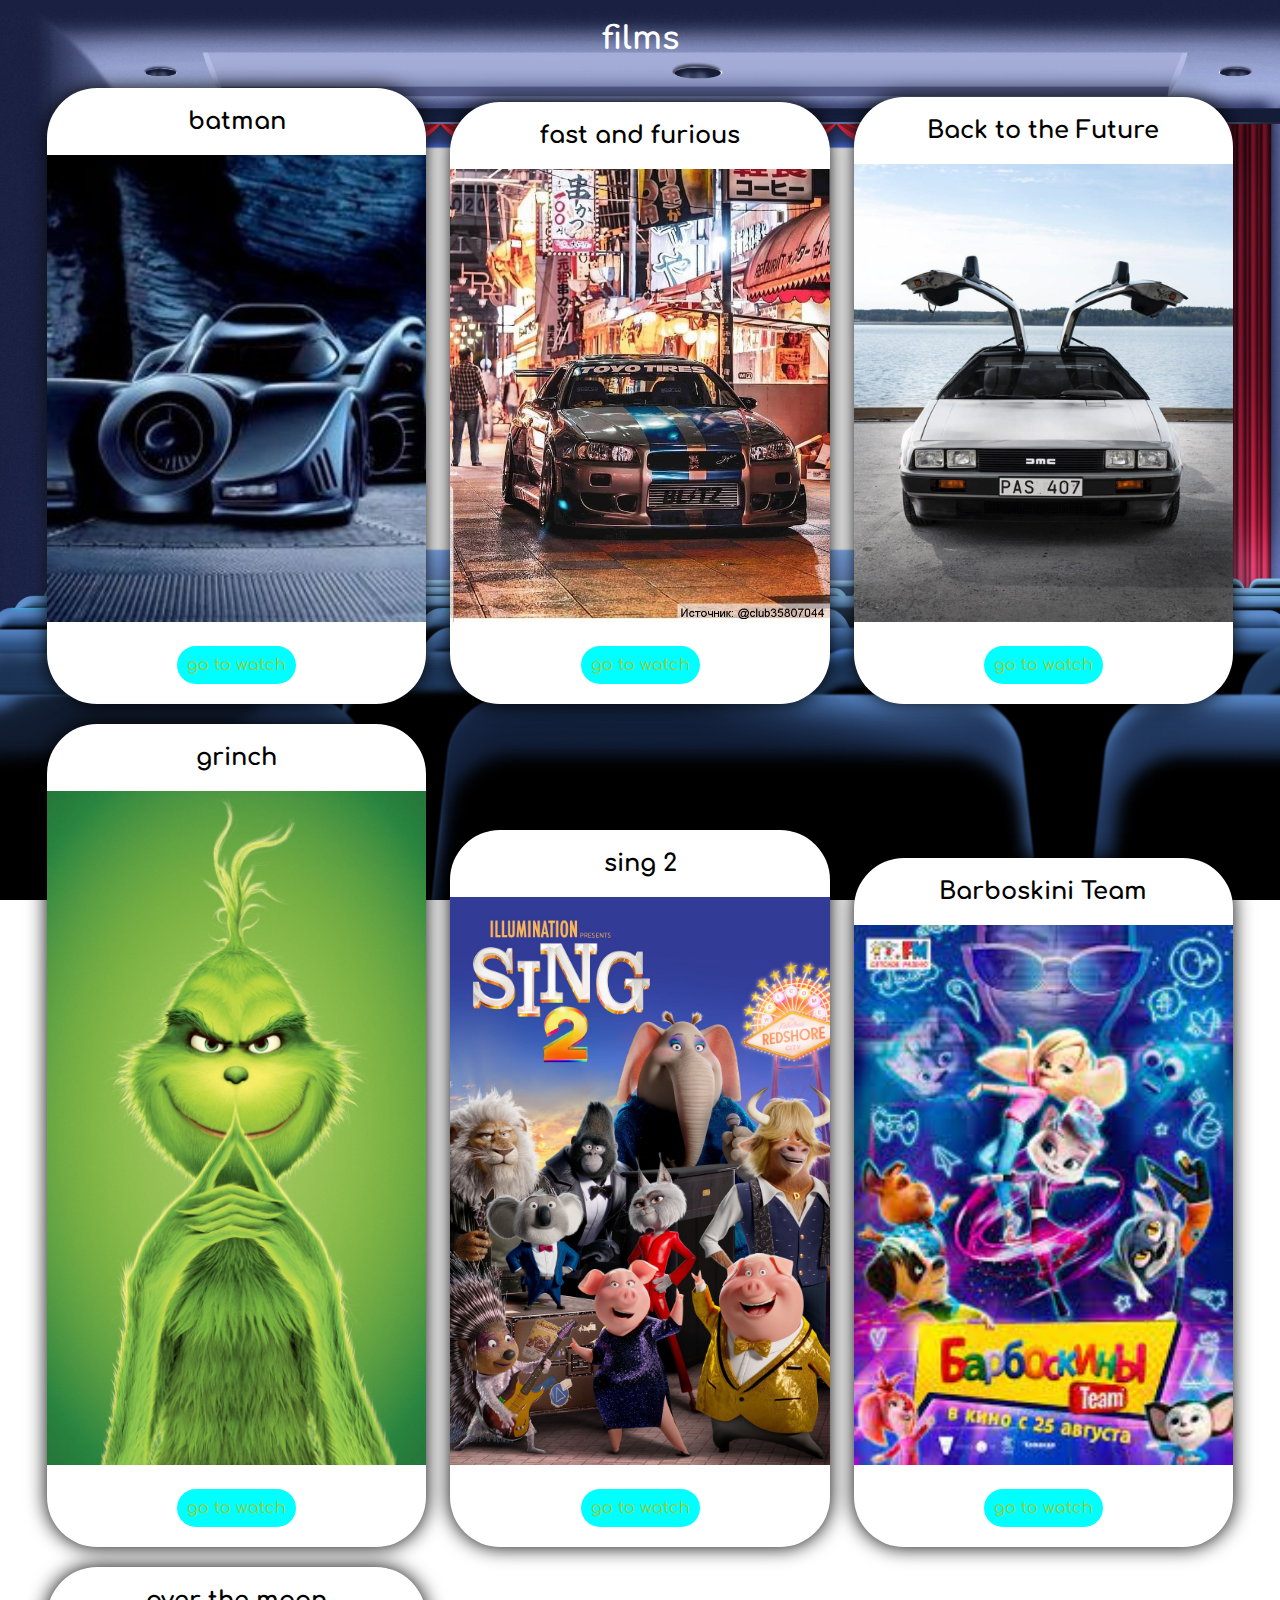
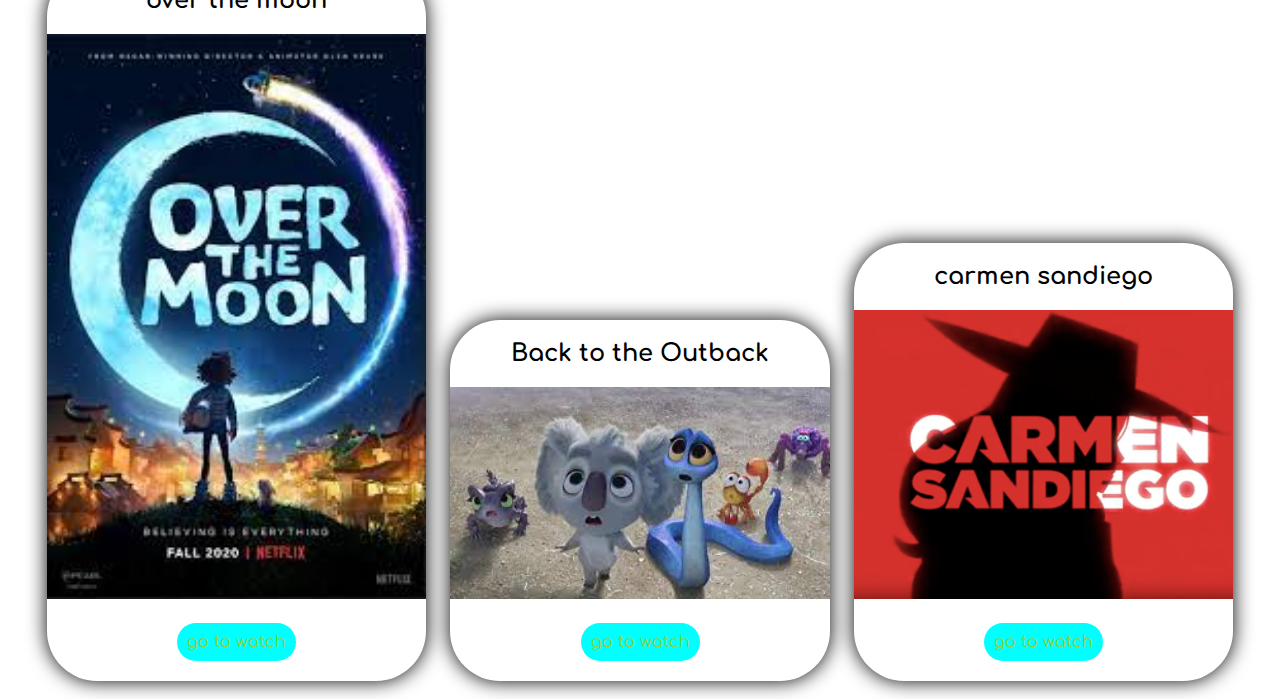
<file: index.html>
<!DOCTYPE html>
<html lang="en">

<head>
    <meta charset="UTF-8">
    <meta http-equiv="X-UA-Compatible" content="IE=edge">
    <meta name="viewport" content="width=device-width, initial-scale=1.0">
    <title>films</title>
    <link rel="stylesheet" href="style.css">
    <link rel="preconnect" href="https://fonts.googleapis.com"><link rel="preconnect" href="https://fonts.gstatic.com" crossorigin><link href="https://fonts.googleapis.com/css2?family=Comfortaa:wght@700&display=swap" rel="stylesheet">
</head>

<body>
    <h1>films</h1>
    <div>
        <h2>batman</h2>
        <img src="batmobile.jpeg" alt="">
        <a href="https://www.kinopoisk.ru/film/590286/" target="_blank">go to watch</a>
    </div>
    <div>
        <h2>fast and furious</h2>
        <img src="nissan skyline.jpeg" alt="">
        <a href="https://www.kinopoisk.ru/film/894027/" target="_blank">go to watch</a>
    </div>
    <div>
        <h2>Back to the Future</h2>
        <img src="gmc.jpeg" alt="">
        <a href="https://www.kinopoisk.ru/film/476/" target="_blank">go to watch</a>
    </div>
    <div>
        <h2>grinch</h2>
        <img src="grinch.jpeg" alt="">
        <a href="https://www.kinopoisk.ru/film/738499/" target="_blank">go to watch</a>
    </div>
    <div>
        <h2>sing 2</h2>
        <img src="sing2.jpeg" alt="">
        <a href="https://www.kinopoisk.ru/film/1009142/" target="_blank">go to watch</a>
    </div>
    <div>
        <h2>Barboskini Team</h2>
        <img src="barboskiny.jpeg" alt="">
        <a href="https://www.kinopoisk.ru/film/4518842/" target="_blank
    ">go to watch</a>
    </div>
    <div>
    
        <h2>over the moon</h2>
<img src="111.jpeg" alt="">
<a href="https://www.kinopoisk.ru/film/1338103/" target="_blank">go to watch</a>
    </div>
    <div>
        <h2>Back to the Outback</h2>
        <img src="Back to the Outback.jpeg" alt="">
        <a href="https://www.kinopoisk.ru/film/2001227/" target="_blank">go to watch</a>
    </div>
    <div>
<h2>carmen sandiego</h2>
<img src="CARMEN SAN.png" alt="">
<a href="https://www.kinopoisk.ru/series/1048099/" target="_blank">go to watch</a>

    </div>
</body>

</html>
<!-- 1. Cделать скругление уголков для кнопочек
2. Добавить шрифт для главного заголовка
3. Прочитать свойства style.css  -->
</file>
<file: style.css>
img{
    width: 100%;

}
h1{
    text-align: center;
    color: white;
    font-family: 'Comfortaa', cursive;
}

body{
background-image: url("fon.jpeg");
background-size: cover;
text-align: center;
background-attachment: fixed;
}
div{
    background-color: white;
    display: inline-block;
    width: 30%;
    margin: 10px;
    border-radius: 50px;
    box-shadow: 0 0 20px black ;
}
a{
    background-color: aqua;
    font-family: 'Comfortaa', cursive;
    display: inline-block;
    margin-bottom: 20px;
margin-top: 20px;
padding: 10px;
border-radius: 50px;
color: yellowgreen;
text-decoration: none;
}
a:hover{
    background-color: yellow;
}
h2{
    font-family: 'Comfortaa', cursive;
}
</file>
